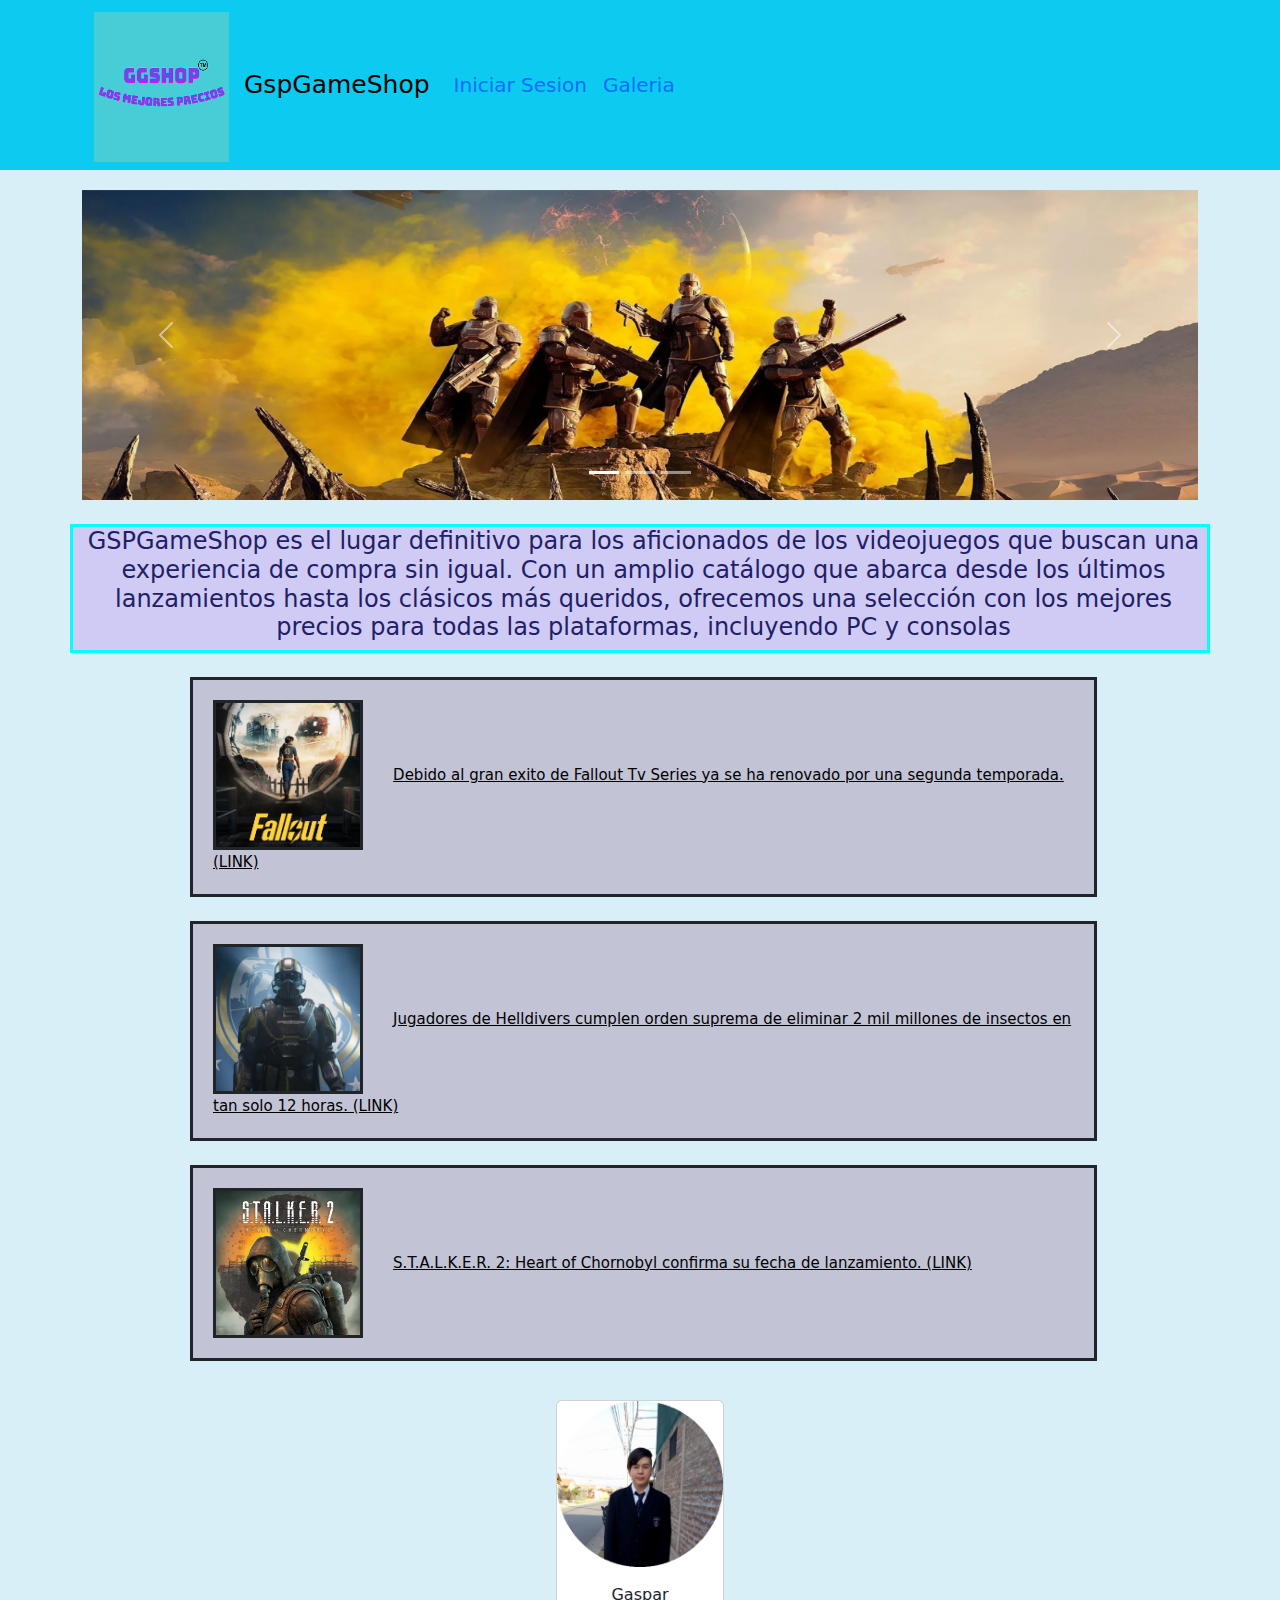
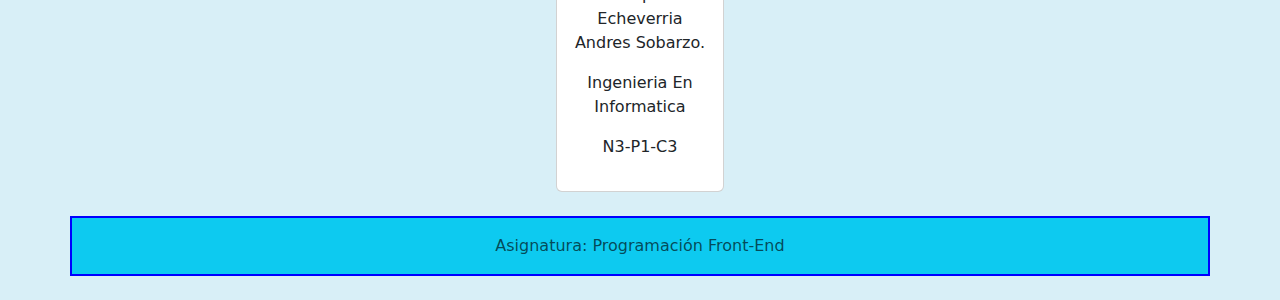
<file: index.html>
<!DOCTYPE html>
<html lang="en">
<head>
    <meta name="Author" content="GspExev"/>
    <meta charset="UTF-8">
    <meta name="viewport" content="width=device-width, initial-scale=1.0">
    <title>Index</title>
    <link href="css/estilos.css" rel="stylesheet" type="text/css"/>
    <link href="https://cdn.jsdelivr.net/npm/bootstrap@5.3.3/dist/css/bootstrap.min.css" rel="stylesheet" integrity="sha384-QWTKZyjpPEjISv5WaRU9OFeRpok6YctnYmDr5pNlyT2bRjXh0JMhjY6hW+ALEwIH" crossorigin="anonymous">

    <style>
        nav a:hover {
            text-decoration: underline;
        }
    </style>
</head>

<body>
    
    <header>
        <div id="contenedor1" class="container bg-info">
            <nav class="navbar navbar-expand-lg bg-info">
                <div class="container-fluid">
                    <a href="index.html">
                        <img src="imagenes/logo.png" alt="Logo" width="150" height="150" class="d-inline-block align-text-top" />
                    </a>
                <a class="navbar-brand" >GspGameShop</a>
                <button class="navbar-toggler" type="button" data-bs-toggle="collapse" data-bs-target="#navbarNavAltMarkup" aria-controls="navbarNavAltMarkup" aria-expanded="false" aria-label="Toggle navigation">
                    <span class="navbar-toggler-icon"></span>
                </button>
                <div class="collapse navbar-collapse" id="navbarNavAltMarkup">
                    <div class="navbar-nav">
                    <a class="nav-link text-center text-primary" href="iniciarsesion.html">Iniciar Sesion</a>
                    <a class="nav-link text-center text-primary" href="galeria.html">Galeria</a>
                    </div>
                </div>
                </div>
            </nav>
        </div>
    </header>


    <div id="contenedor2" class="container">
        <div id="carouselExampleIndicators" class="carousel slide">
            <div class="carousel-indicators">
              <button type="button" data-bs-target="#carouselExampleIndicators" data-bs-slide-to="0" class="active" aria-current="true" aria-label="Slide 1"></button>
              <button type="button" data-bs-target="#carouselExampleIndicators" data-bs-slide-to="1" aria-label="Slide 2"></button>
              <button type="button" data-bs-target="#carouselExampleIndicators" data-bs-slide-to="2" aria-label="Slide 3"></button>
            </div>
            <div class="carousel-inner">
              <div class="carousel-item active">
                <img src="imagenes/promocional3.png" class="d-block w-100" alt="no encontrado">
              </div>
              <div class="carousel-item">
                <img src="imagenes/promocional2.png" class="d-block w-100" alt="no encontrado">
              </div>
              <div class="carousel-item">
                <img src="imagenes/promocional1.png" class="d-block w-100" alt="no encontrado">
              </div>
            </div>
            <button class="carousel-control-prev" type="button" data-bs-target="#carouselExampleIndicators" data-bs-slide="prev">
              <span class="carousel-control-prev-icon" aria-hidden="true"></span>
              <span class="visually-hidden">Previous</span>
            </button>
            <button class="carousel-control-next" type="button" data-bs-target="#carouselExampleIndicators" data-bs-slide="next">
              <span class="carousel-control-next-icon" aria-hidden="true"></span>
              <span class="visually-hidden">Next</span>
            </button>
          </div>
    </div>

    <br>

    <div id="contenedor3" class="container">
      <h4>GSPGameShop es el lugar definitivo para los aficionados de los videojuegos que buscan una experiencia de compra sin igual. Con un amplio catálogo que abarca desde los últimos lanzamientos hasta los clásicos más queridos, ofrecemos una selección con los mejores precios para todas las plataformas, incluyendo PC y consolas</h4>
    </div>

    <br>

    <div id="contenedor4" class="container">
      <div id="noticia1">
        <img src="imagenes/noticia1.png" alt="no encontrado">
        <a href="https://www.espinof.com/fecha-de-estreno/fallout-temporada-2-trailer-fecha-estreno-reparto-todo-que-sabemos-serie-ciencia-ficcion-amazon-prime-video" style="color: black;">Debido al gran exito de Fallout Tv Series ya se ha renovado por una segunda temporada. (LINK)</a>
      </div>
      
      <br>

      <div id="noticia2">
        <img src="imagenes/noticia2.png" alt="no encontrado">
        <a href="https://www.tarreo.com/noticias/783258/Jugadores-de-Helldivers-2-cumplieron-orden-suprema-de-erradicar-2-mil-millones-de-insectos-en-tan-solo-12-horas-pero-algunos-lo-dudan" style="color: black;">Jugadores de Helldivers cumplen orden suprema de eliminar 2 mil millones de insectos en tan solo 12 horas. (LINK)</a>
      </div>

      <br>

      <div id="noticia3">
        <img src="imagenes/noticia3.jpg" alt="no encontrado">
        <a href="https://vandal.elespanol.com/noticia/1350768410/stalker-2-ya-tiene-fecha-definitiva-de-lanzamiento-aunque-es-mas-tarde-de-lo-que-esperabamos/" style="color: black;" class="justify-content-center" >S.T.A.L.K.E.R. 2: Heart of Chornobyl confirma su fecha de lanzamiento. (LINK)</a>
      </div>
    </div>

    <br>

    <div id="contenedorinfo" class="container ">
      <div class="card justify-content-center">
        <img src="imagenes/face2.png" class="card-img-top" alt="...">
        <div class="card-body">
          <p class="card-text text-center">Gaspar Echeverria Andres Sobarzo.</p>
          <p class="text-center">Ingenieria En Informatica</p>
          <p class="text-center">N3-P1-C3</p>
        </div>
      </div>
    </div>

    <br>

    <footer class="bg-info text-primary-emphasis container">
      <nav class="navbar navbar-expand-lg justify-content-center w-90">
          <span class="navbar-text">
              Asignatura: Programación Front-End
          </span>
      </nav>
    </footer>
    
    <br>

    <script src="https://cdn.jsdelivr.net/npm/bootstrap@5.3.3/dist/js/bootstrap.bundle.min.js" integrity="sha384-YvpcrYf0tY3lHB60NNkmXc5s9fDVZLESaAA55NDzOxhy9GkcIdslK1eN7N6jIeHz" crossorigin="anonymous"></script>

</body>
</html>
</file>
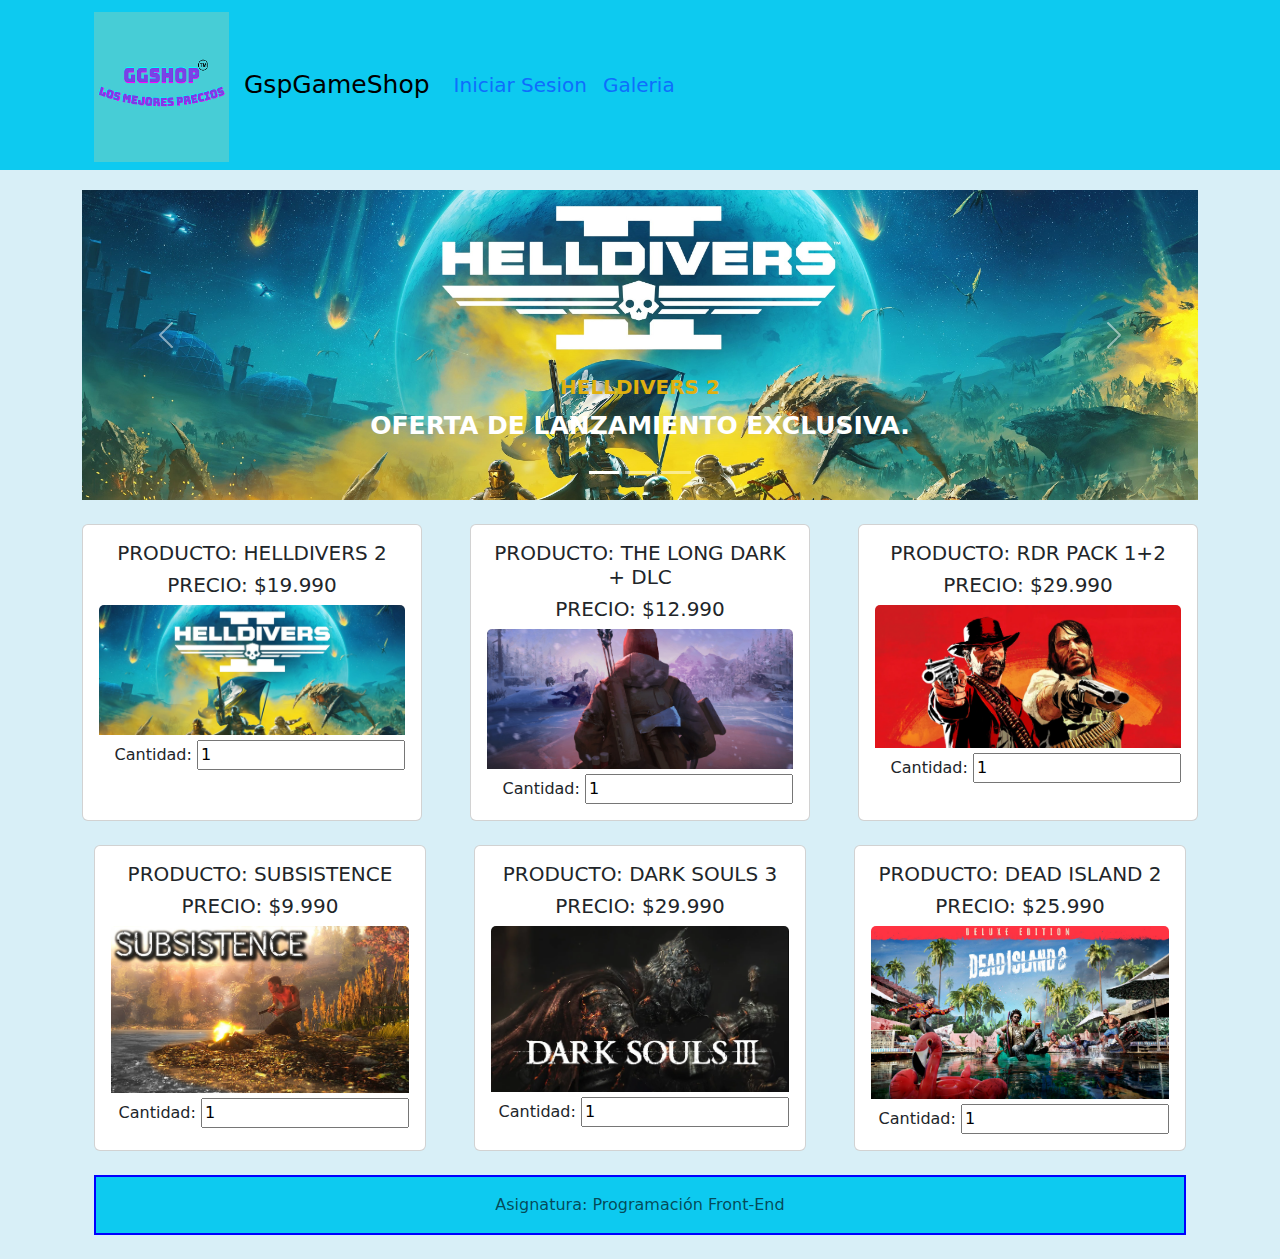
<file: galeria.html>
<!DOCTYPE html>
<html lang="en">
<head>
    <meta name="Author" content="GspExev"/>
    <meta charset="UTF-8">
    <meta name="viewport" content="width=device-width, initial-scale=1.0">
    <title>Galeria</title>
    <link href="css/estilos.css" rel="stylesheet" type="text/css"/>
    <link href="https://cdn.jsdelivr.net/npm/bootstrap@5.3.3/dist/css/bootstrap.min.css" rel="stylesheet" integrity="sha384-QWTKZyjpPEjISv5WaRU9OFeRpok6YctnYmDr5pNlyT2bRjXh0JMhjY6hW+ALEwIH" crossorigin="anonymous">

    <style>
        nav a:hover {
            text-decoration: underline;
        }
    </style>
</head>

<body>
    
    <header>
        <div id="contenedor6" class="container bg-info">
            <nav class="navbar navbar-expand-lg bg-info">
                <div class="container-fluid">
                    <a href="index.html">
                        <img src="imagenes/logo.png" alt="Logo" width="150" height="150" class="d-inline-block align-text-top" />
                    </a>
                <a class="navbar-brand" >GspGameShop</a>
                <button class="navbar-toggler" type="button" data-bs-toggle="collapse" data-bs-target="#navbarNavAltMarkup" aria-controls="navbarNavAltMarkup" aria-expanded="false" aria-label="Toggle navigation">
                    <span class="navbar-toggler-icon"></span>
                </button>
                <div class="collapse navbar-collapse" id="navbarNavAltMarkup">
                    <div class="navbar-nav">
                    <a class="nav-link text-center text-primary" href="iniciarsesion.html">Iniciar Sesion</a>
                    <a class="nav-link text-center text-primary" href="galeria.html">Galeria</a>
                    </div>
                </div>
                </div>
            </nav>
        </div>
    </header>

    <div id="contenedor10" class="container">
        <div id="carouselExampleCaptions" class="carousel slide">
            <div class="carousel-indicators">
              <button type="button" data-bs-target="#carouselExampleCaptions" data-bs-slide-to="0" class="active" aria-current="true" aria-label="Slide 1"></button>
              <button type="button" data-bs-target="#carouselExampleCaptions" data-bs-slide-to="1" aria-label="Slide 2"></button>
              <button type="button" data-bs-target="#carouselExampleCaptions" data-bs-slide-to="2" aria-label="Slide 3"></button>
            </div>
            <div class="carousel-inner">
              <div class="carousel-item active">
                <img src="imagenes/galeria1.jpg" class="d-block w-100" alt="no encontrado">
                <div class="carousel-caption d-none d-md-block" style="font-size: 25px;">
                  <h5 style="color: rgb(224, 176, 15); font-weight: bold;">HELLDIVERS 2</h5>
                  <p style="font-weight: bold">OFERTA DE LANZAMIENTO EXCLUSIVA.</p>
                </div>
              </div>
              <div class="carousel-item">
                <img src="imagenes/galeria2.png" class="d-block w-100" alt="no encontrado">
                <div class="carousel-caption d-none d-md-block" style="font-size: 25px;">
                  <h5 style="font-weight: bold">THE LONG DARK</h5>
                  <p style="font-weight: bold">OFERTA LANZAMIENTO DE DLC.</p>
                </div>
              </div>
              <div class="carousel-item">
                <img src="imagenes/galeria3.png" class="d-block w-100" alt="no encontrado">
                <div class="carousel-caption d-none d-md-block" style="font-size: 25px;">
                  <h5 style="font-weight: bold; color: red;" >SONS OF THE FOREST</h5>
                  <p style="font-weight: bold">OFERTA ACTUALIZACION 1.0.</p>
                </div>
              </div>
            </div>
            <button class="carousel-control-prev" type="button" data-bs-target="#carouselExampleCaptions" data-bs-slide="prev">
              <span class="carousel-control-prev-icon" aria-hidden="true"></span>
              <span class="visually-hidden">Previous</span>
            </button>
            <button class="carousel-control-next" type="button" data-bs-target="#carouselExampleCaptions" data-bs-slide="next">
              <span class="carousel-control-next-icon" aria-hidden="true"></span>
              <span class="visually-hidden">Next</span>
            </button>
          </div>
    </div>

    <br>

    <div id="contenedorgaleria" class="container">
        <div class="row row-cols-2 row-cols-md-3 g-5">
            <div class="col">
              <div class="card h-100">
                <div class="card-body">
                    <h5 class="card-title text-center">PRODUCTO: HELLDIVERS 2</h5>
                    <h5 class="card-text text-center">PRECIO: $19.990</h5>
                <img src="imagenes/juegogaleria1.jpg" class="card-img-top" alt="no encontrado">
                <div class="cantidad" style="text-align: right; padding-top: 5px;">
                    Cantidad:
                    <input type="number" id="cantidad_input" value="1" min="1">
                </div>
              </div>
            </div>
        </div>

        <div class="col">
            <div class="card h-100">
              <div class="card-body">
                  <h5 class="card-title text-center">PRODUCTO: THE LONG DARK + DLC</h5>
                  <h5 class="card-text text-center">PRECIO: $12.990</h5>
              <img src="imagenes/juegogaleria2.png" class="card-img-top" alt="no encontrado">
              <div class="cantidad" style="text-align: right; padding-top: 5px;">
                  Cantidad:
                  <input type="number" id="cantidad_input" value="1" min="1">
              </div>
            </div>
          </div>
      </div>

      <div class="col">
        <div class="card h-100">
          <div class="card-body">
              <h5 class="card-title text-center">PRODUCTO: RDR PACK 1+2</h5>
              <h5 class="card-text text-center">PRECIO: $29.990</h5>
          <img src="imagenes/juegogaleria3.png" class="card-img-top" alt="no encontrado">
          <div class="cantidad" style="text-align: right; padding-top: 5px;">
              Cantidad:
              <input type="number" id="cantidad_input" value="1" min="1">
          </div>
        </div>
      </div>
    </div>
    </div>

    <br>

    <div id="contenedorgaleria2" class="container">
        <div class="row row-cols-2 row-cols-md-3 g-5">
            <div class="col">
              <div class="card h-100">
                <div class="card-body">
                    <h5 class="card-title text-center">PRODUCTO: SUBSISTENCE</h5>
                    <h5 class="card-text text-center">PRECIO: $9.990</h5>
                <img src="imagenes/juegogaleria4.png" class="card-img-top" alt="no encontrado">
                <div class="cantidad" style="text-align: right; padding-top: 5px;">
                    Cantidad:
                    <input type="number" id="cantidad_input" value="1" min="1">
                </div>
              </div>
            </div>
        </div>

        <div class="col">
            <div class="card h-100">
              <div class="card-body">
                  <h5 class="card-title text-center">PRODUCTO: DARK SOULS 3</h5>
                  <h5 class="card-text text-center">PRECIO: $29.990</h5>
              <img src="imagenes/juegogaleria5.png" class="card-img-top" alt="no encontrado">
              <div class="cantidad" style="text-align: right; padding-top: 5px;">
                  Cantidad:
                  <input type="number" id="cantidad_input" value="1" min="1">
              </div>
            </div>
          </div>
      </div>

      <div class="col">
        <div class="card h-100">
          <div class="card-body">
              <h5 class="card-title text-center">PRODUCTO: DEAD ISLAND 2</h5>
              <h5 class="card-text text-center">PRECIO: $25.990</h5>
          <img src="imagenes/juegogaleria6.png" class="card-img-top" alt="no encontrado">
          <div class="cantidad" style="text-align: right; padding-top: 5px;">
              Cantidad:
              <input type="number" id="cantidad_input" value="1" min="1">
          </div>
        </div>
      </div>
    </div>
    </div>

    <br>

<footer class="bg-info text-primary-emphasis container">
    <nav class="navbar navbar-expand-lg justify-content-center w-100">
        <span class="navbar-text">
            Asignatura: Programación Front-End
        </span>
    </nav>
</footer>
      
<br>
  
<script src="https://cdn.jsdelivr.net/npm/bootstrap@5.3.3/dist/js/bootstrap.bundle.min.js" integrity="sha384-YvpcrYf0tY3lHB60NNkmXc5s9fDVZLESaAA55NDzOxhy9GkcIdslK1eN7N6jIeHz" crossorigin="anonymous"></script>
  
</body>
</html>
</file>
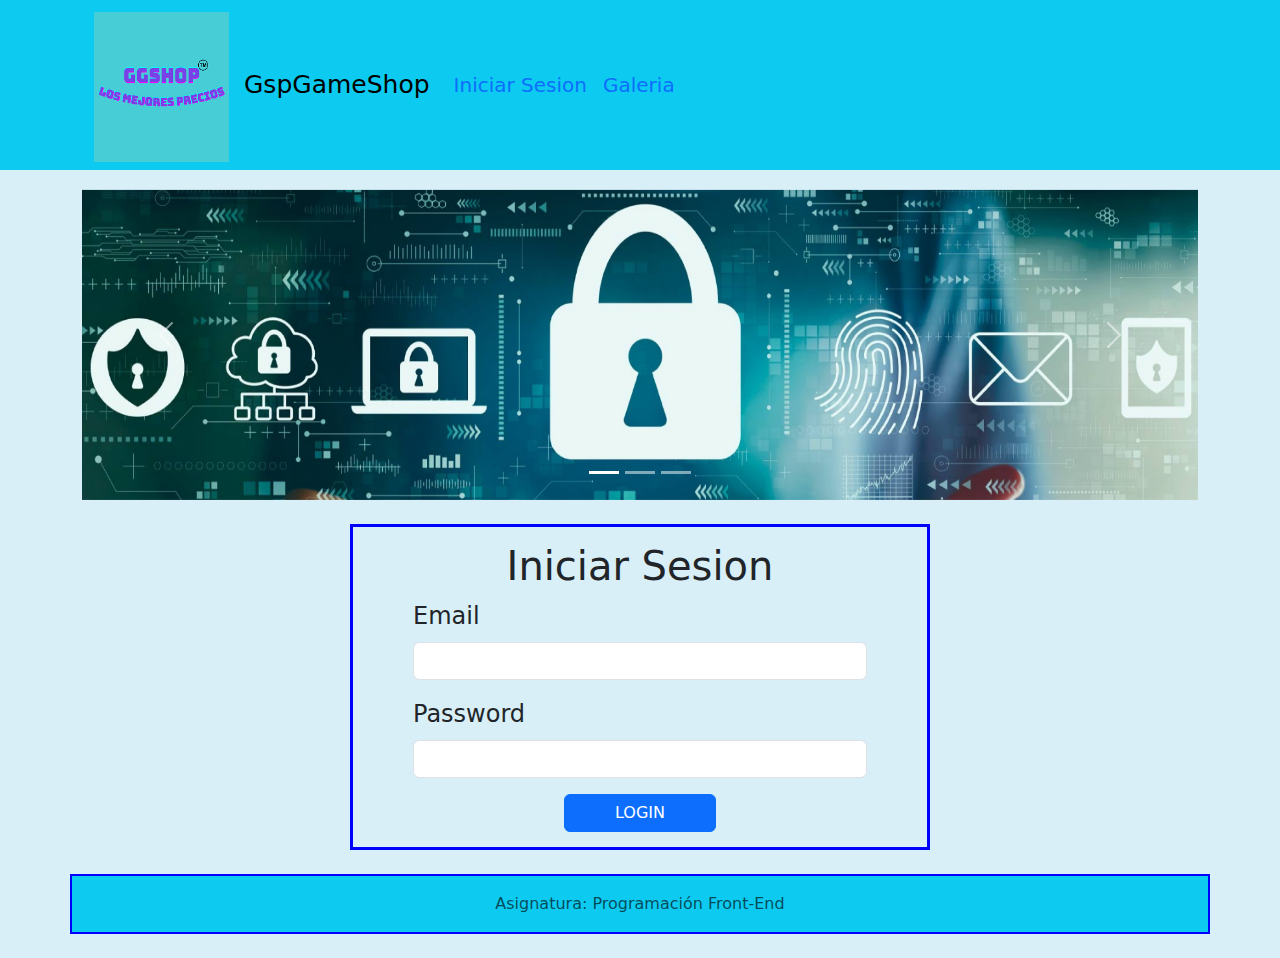
<file: iniciarsesion.html>
<!DOCTYPE html>
<html lang="en">
<head>
    <meta name="Author" content="GspExev"/>
    <meta charset="UTF-8">
    <meta name="viewport" content="width=device-width, initial-scale=1.0">
    <title>Iniciar Sesion</title>
    <link href="css/estilos.css" rel="stylesheet" type="text/css"/>
    <link href="https://cdn.jsdelivr.net/npm/bootstrap@5.3.3/dist/css/bootstrap.min.css" rel="stylesheet" integrity="sha384-QWTKZyjpPEjISv5WaRU9OFeRpok6YctnYmDr5pNlyT2bRjXh0JMhjY6hW+ALEwIH" crossorigin="anonymous">

    <style>
        nav a:hover {
            text-decoration: underline;
        }
    </style>
</head>

<body>
    
    <header>
        <div id="contenedor6" class="container bg-info">
            <nav class="navbar navbar-expand-lg bg-info">
                <div class="container-fluid">
                    <a href="index.html">
                        <img src="imagenes/logo.png" alt="Logo" width="150" height="150" class="d-inline-block align-text-top" />
                    </a>
                <a class="navbar-brand" >GspGameShop</a>
                <button class="navbar-toggler" type="button" data-bs-toggle="collapse" data-bs-target="#navbarNavAltMarkup" aria-controls="navbarNavAltMarkup" aria-expanded="false" aria-label="Toggle navigation">
                    <span class="navbar-toggler-icon"></span>
                </button>
                <div class="collapse navbar-collapse" id="navbarNavAltMarkup">
                    <div class="navbar-nav">
                    <a class="nav-link text-center text-primary" href="iniciarsesion.html">Iniciar Sesion</a>
                    <a class="nav-link text-center text-primary" href="galeria.html">Galeria</a>
                    </div>
                </div>
                </div>
            </nav>
        </div>
    </header>


    <div id="contenedor7" class="container">
        <div id="carouselExampleIndicators" class="carousel slide">
            <div class="carousel-indicators">
              <button type="button" data-bs-target="#carouselExampleIndicators" data-bs-slide-to="0" class="active" aria-current="true" aria-label="Slide 1"></button>
              <button type="button" data-bs-target="#carouselExampleIndicators" data-bs-slide-to="1" aria-label="Slide 2"></button>
              <button type="button" data-bs-target="#carouselExampleIndicators" data-bs-slide-to="2" aria-label="Slide 3"></button>
            </div>
            <div class="carousel-inner">
              <div class="carousel-item active">
                <img src="imagenes/seguridad1.png" class="d-block w-100" alt="no encontrado">
              </div>
              <div class="carousel-item">
                <img src="imagenes/seguridad2.png" class="d-block w-100" alt="no encontrado">
              </div>
              <div class="carousel-item">
                <img src="imagenes/seguridad3.png" class="d-block w-100" alt="no encontrado">
              </div>
            </div>
            <button class="carousel-control-prev" type="button" data-bs-target="#carouselExampleIndicators" data-bs-slide="prev">
              <span class="carousel-control-prev-icon" aria-hidden="true"></span>
              <span class="visually-hidden">Previous</span>
            </button>
            <button class="carousel-control-next" type="button" data-bs-target="#carouselExampleIndicators" data-bs-slide="next">
              <span class="carousel-control-next-icon" aria-hidden="true"></span>
              <span class="visually-hidden">Next</span>
            </button>
          </div>
    </div>

    <br>

    <div id="formulario1">
        <form class="container">
        <h1 class="text-center">Iniciar Sesion</h1>
            <div class="mb-3 fs-4 px-5">
              <label for="exampleInputEmail1" class="form-label text-center">Email</label>
              <input type="email" class="form-control" id="exampleInputEmail1" aria-describedby="emailHelp">
            </div>
            <div class="mb-3 fs-4 px-5">
              <label for="exampleInputPassword1" class="form-label ">Password</label>
              <input type="password" class="form-control" id="exampleInputPassword1">
            </div>
            <div class="text-center">
                <button type="submit" class="btn btn-primary" style="padding-left: 50px; padding-right: 50px;">LOGIN</button>
            </div>
          </form>
    </div>

    <br>

    <footer class="bg-info text-primary-emphasis container">
        <nav class="navbar navbar-expand-lg justify-content-center w-90">
            <span class="navbar-text">
                Asignatura: Programación Front-End
            </span>
        </nav>
    </footer>

    <br>

    <script src="https://cdn.jsdelivr.net/npm/bootstrap@5.3.3/dist/js/bootstrap.bundle.min.js" integrity="sha384-YvpcrYf0tY3lHB60NNkmXc5s9fDVZLESaAA55NDzOxhy9GkcIdslK1eN7N6jIeHz" crossorigin="anonymous"></script>

</body>
</html>
</file>
<file: css/estilos.css>
html, body, header, strong, nav, div, h1, h2, h3, table, img, p, a{
    margin: 0;
    padding: 0;
}

body {
    background-color: rgb(216, 239, 247) !important;
}



header{
    background-color: #0DCAF0;
}

#contenedor1 img{
    padding-right: 15px;
}

#contenedor1 div div a{
    font-size: 20px;
    
}

#contenedor1 div a{
    font-size: 25px;
}

#contenedor2 div div img{
    padding-top: 20px;
    height: 330px;
}

#contenedor3{
    border: 3px solid cyan;
    text-align: center;
    padding-right: 5px;
    color: rgb(33, 32, 102);
    background-color: rgb(207, 203, 245);
}

#noticia1{
    border: 3px solid;
    width: 90%;
    padding: 20px;
    background-color: #c2c4d6;
}

#noticia1 img{
    height: 150px;
    width: 150px;
    border: 3px solid;
}

#noticia2 img{
    height: 150px;
    width: 150px;
    border: 3px solid;
}

#noticia2{
    border: 3px solid;
    width: 90%;
    padding: 20px;
    background-color: #c2c4d6;
}
#noticia3 img{
    height: 150px;
    width: 150px;
    border: 3px solid;
}

#noticia3{
    border: 3px solid;
    width: 90%;
    padding: 20px;
    background-color: #c2c4d6;
}
#contenedor4 #noticia1 a{
    font-size: 15px;
    padding-left: 25px;
}

#contenedor4 #noticia2 a{
    font-size: 15px;
    padding-left: 25px;
}

#contenedor4 #noticia3 a{
    font-size: 15px;
    padding-left: 25px;
}

#contenedor4{
    padding-left: 120px;
}

#contenedorinfo{
    width: 15%;
    padding-top: 15px;
}

footer{
    width: 80%;
    border: 2px solid blue;
}



#contenedor6 img{
    padding-right: 15px;
}

#contenedor6 div div a{
    font-size: 20px;
    
}

#contenedor6 div a{
    font-size: 25px;
}

#contenedor7 div div img{
    padding-top: 20px;
    height: 330px;
}






#formulario1{
    border: 3px solid blue;
    margin-left: 350px;
    margin-right: 350px;
    padding-top: 15px;
    padding-bottom: 15px;
}



#contenedor10 div div img{
    padding-top: 20px;
    height: 330px;
}

#cantidad {
    position: absolute;
    right: 5px;
    padding: 5px 10px;
    height: 10px;
    width: 10px;
  }
</file>
